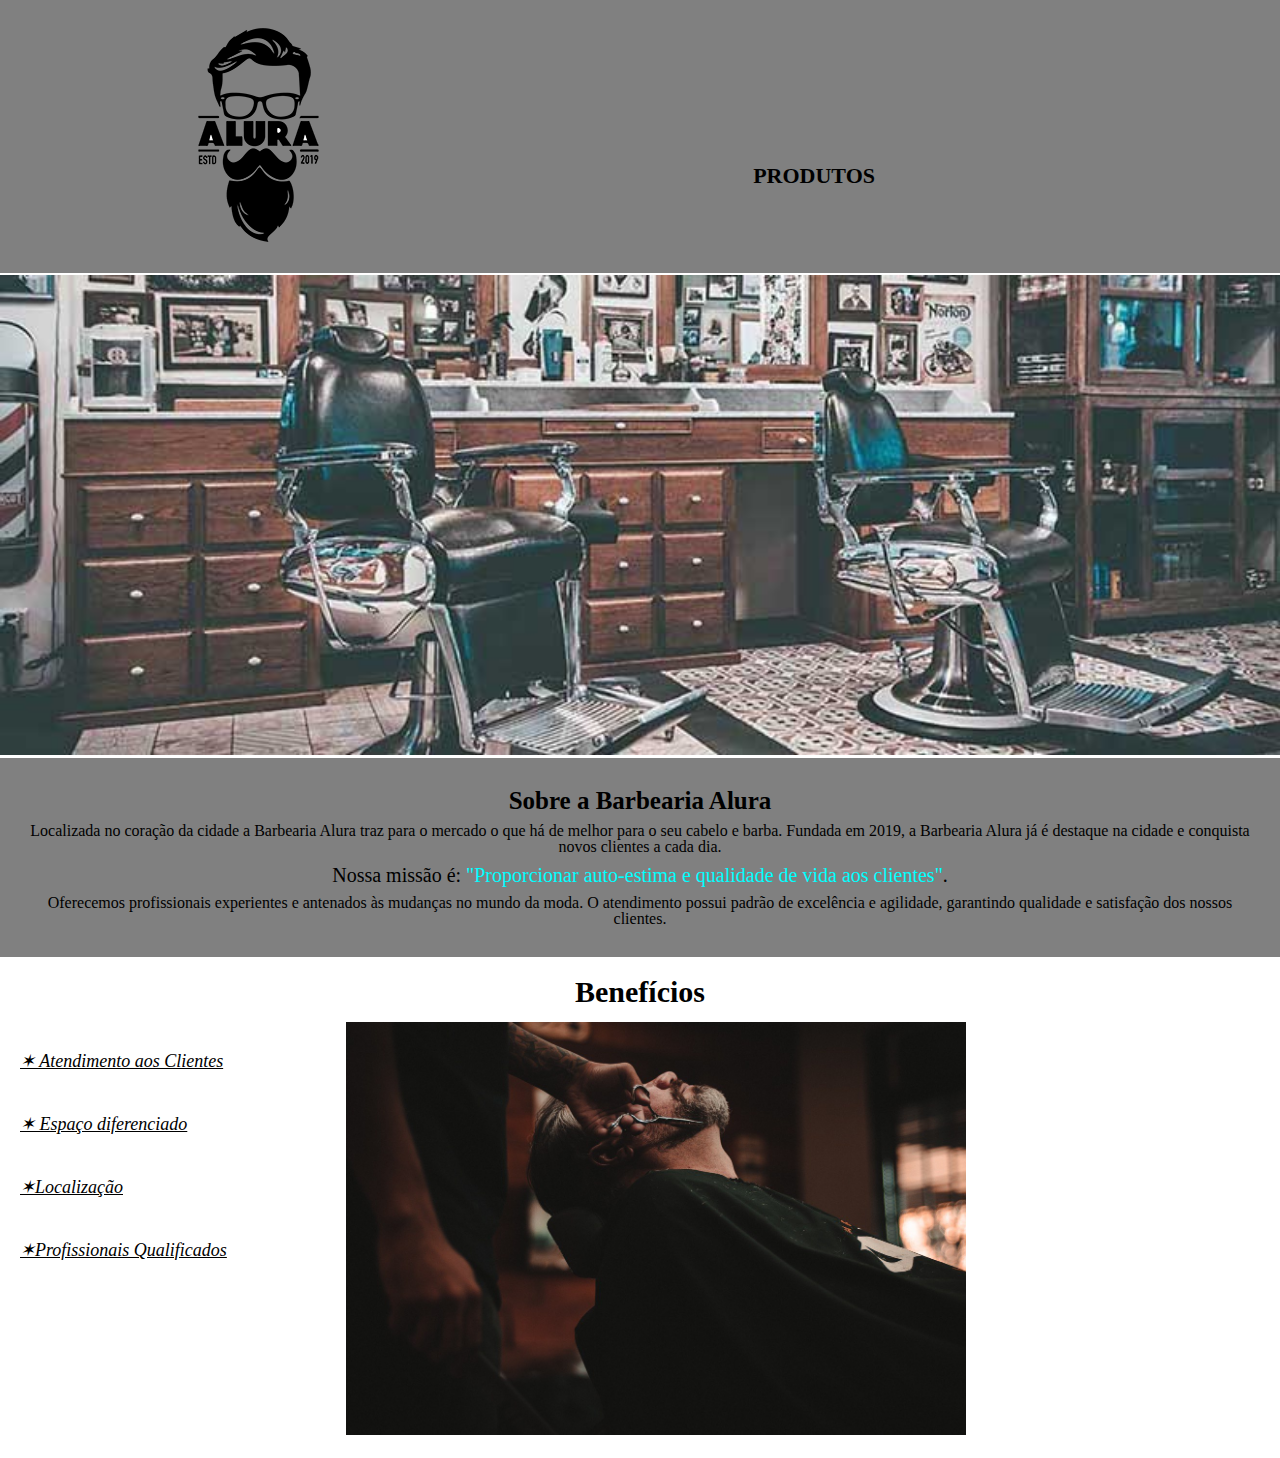
<file: index.html>
<!DOCTYPE html>   
        <head>
         <html lang-"PT-BR">
         <title>Barbearia Alura</title>
         <meta charset="UTF-8"> 
         <link rel="stylesheet" href="reset.css">
         <link rel="stylesheet" href="style.css"> 

        </head>

        <body>
            <header>
                
                <div class="logo">
                <h1><img src="logo.png"></h1>
                    <nav>
                        <ul>
                            <li><a href="produtos.html">Produtos</a> </li>
                        </ul>



                    </nav>

                </div>
                

            </header> 


            

            <img id="banner"  src="banner.jpg"> 

            <div class="principal">

                <h2 class="titulo-centralizado">Sobre a Barbearia Alura</h2> 

                <p>Localizada no coração da cidade a <strong>Barbearia Alura</strong> traz para o mercado o que há de melhor para o seu cabelo e barba. 
                Fundada em 2019, 
                a Barbearia Alura já é destaque na cidade e conquista novos clientes a cada dia.</p>

                <p id="missao"><em>Nossa missão é: <strong>"Proporcionar auto-estima e qualidade de vida aos clientes"</strong>.</em></p>

                <p>Oferecemos profissionais experientes e antenados às mudanças no mundo da moda. O atendimento possui padrão de excelência e agilidade,
                garantindo qualidade e satisfação dos nossos clientes.</p>

            </div>     


            <div class="beneficios">

                <h3 class="titulo-Beneficios">Benefícios</h3> 

                <ul>
                    <li class="itens"> 	
                        &sext; Atendimento aos Clientes 
                    </li>
                    <li class="itens">	
                        &sext; Espaço diferenciado
                    </li>
                    <li class="itens">	
                        &sext;Localização 
                    </li>
                    <li class="itens">	
                        &sext;Profissionais Qualificados 
                    </li>
                </ul>

                <img src="beneficios.jpg" class="img_beneficios">
           </div>


        </body>
            


    </html>
</file>
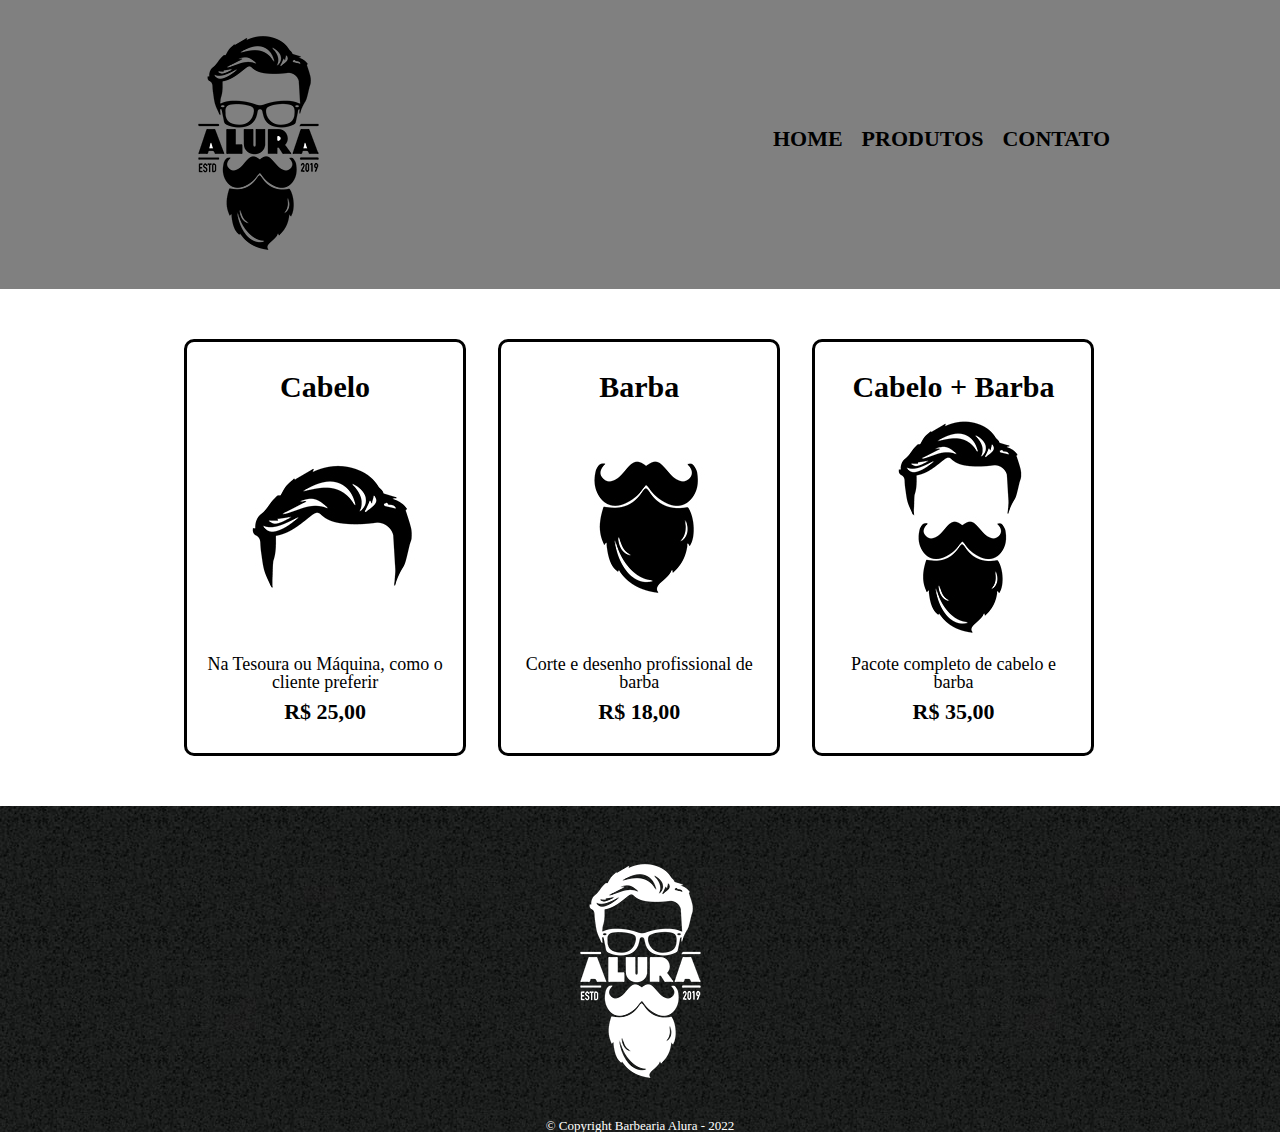
<file: produtos.html>
<!DOCTYPE html>

<html>
        <head>
            <meta charset="UTF-8">
            <title>Produtos-Barbearia Alura</title>
            <link rel="stylesheet" href="reset.css">
            <link rel="stylesheet" href="Produtos.css">

        </head>

            <body>
              <header>
                <div class="caixa">
                  <h1><img src="logo.png"></h1>
                
                  <nav>
                    <ul>
                      <li><a href="index.html">Home</a></li>
                      <li><a href="Produtos.html">Produtos</a></li>
                      <li><a href="Contato.html">Contato</a></li>
                   </ul>
                
                  </nav> 

                </div>    

              </header>
              
                <main>
                    <ul class="produtos">
                      <li>
                        
                        <h2>Cabelo</h2>
                        <img src="cabelo.jpg">
                        <p class="produto-descricao">Na Tesoura ou Máquina, como o cliente preferir</p>
                        <p class="produto-preco">R$ 25,00</p>

                      </li> 

                      <li>

                        <h2>Barba</h2>
                        <img src="barba.jpg">
                        <p class="produto-descricao">Corte e desenho profissional de barba</p>
                        <p class="produto-preco">R$ 18,00</p>

                      </li>

                      <li>

                        <h2>Cabelo + Barba</h2>
                        <img src="cabelo+barba.jpg">
                        <p class="produto-descricao">Pacote completo de cabelo e barba</p>
                        <p class="produto-preco">R$ 35,00</p>
                      
                      </li>
                    </ul>

                </main>

                 <footer>

                    <img src="logo-branco.png">
                    <p class="Copyright">&copy; Copyright Barbearia Alura - 2022</p>

                 </footer> 






             </body>    





































</html>
</file>
<file: style.css>
header{

    background: grey;
    padding: 10px 10px;

}

.logo {

    position: relative;
    width: 940px;
    margin: 0 auto;
   
}

nav{

    position: absolute;
    top: 110px;
    right: 0;

}

nav li a{

    padding-bottom: 300px; 
    display: inline-block;
    margin: 0 0 0 15px;
    
    
}



nav a {

    padding-right: 235px;
    text-transform: uppercase;
    color: black;
    font-weight: bold;
    font-size:  22px;
    text-decoration: none;

}

nav a:hover {

    color: aqua;
    text-decoration: underline;

}

.principal:hover .titulo-centralizado{

    font-size: 35px;
    text-decoration: underline;

}



#banner{

    padding-top: 2px;
    width: 100%;

}

.principal {

    background: grey;
    padding: 30px;
    

}

.principal:hover{

    font-size: 18px;
}

.titulo-principal{

     padding-left: 20px ;    


}

.titulo-centralizado{

    font-weight: bold;
    font-size: 25px;
    text-align: center;

}

.titulo-Beneficios {

    font-weight: bold;
    font-size: 30px;
    text-align: center;


}




p {

    padding-top: 10px;
    text-align: center;
    
}

#missao {

    font-size: 20px;

}

em strong{

    color: aqua;
    
}

.itens {

    padding-top: 20px;
    font-style: italic;

}

.beneficios {

        background: white;
        padding: 20px;

}


ul {

    display: inline-block;
    vertical-align: top;
    width: 20%;
    margin-right: 6%;
}

ul li {

    margin-top: 25px;
    font-size: 18px;
    padding-top: 20px;
    text-decoration: underline;


}


.img_beneficios {

    padding-top: 15px;
    padding-right: 20px;
    width: 50%

}
</file>
<file: Produtos.css>
header {

    background: grey;
    padding: 18px 0;
       
}

.caixa {

    position: relative;
    width: 940px;
    margin: 0 auto;

}

nav {

    position: absolute;
    top: 110px;
    right: 0;

}

nav li {

    display: inline;
    margin: 0 0 0 15px;
    
}

nav a {

    text-transform: uppercase;
    color: black;
    font-weight: bold;
    font-size:  22px;
    text-decoration: none;

} 

nav a:hover {

    color: aqua;
    text-decoration: underline;

}


.produtos {

    width: 940px;
    margin: 0 auto;
    padding: 50px 0;

}

.produtos li {

    display: inline-block;
    text-align: center;
    width: 30%;
    vertical-align: top;
    margin: 0 1.5%;
    padding: 30px 20px;
    box-sizing: border-box;
    border: 3px solid black;
    border-radius: 10px;

}

.produtos li:hover {

    border-color: aqua;
    
}

.produtos li:active {

    border-color: green;

}

.produtos li:hover h2 {

    font-size: 35px;

}

.produtos li:hover .produto-preco{

    font-size: 35px;

}

.produtos h2 {

    font-size: 30px;
    font-weight: bold;

}

.produto-descricao{

    font-size: 18px;

}

.produto-preco {

    font-size: 22px;
    font-weight: bold;
    margin-top: 10px;

}

footer{
    
    text-align: center;
    background: url(bg.jpg);
    padding-top: 40px;
    
}

.Copyright{

    color: white;
    font-size: 13px;
    margin-top: 20px; 
    
}
</file>
